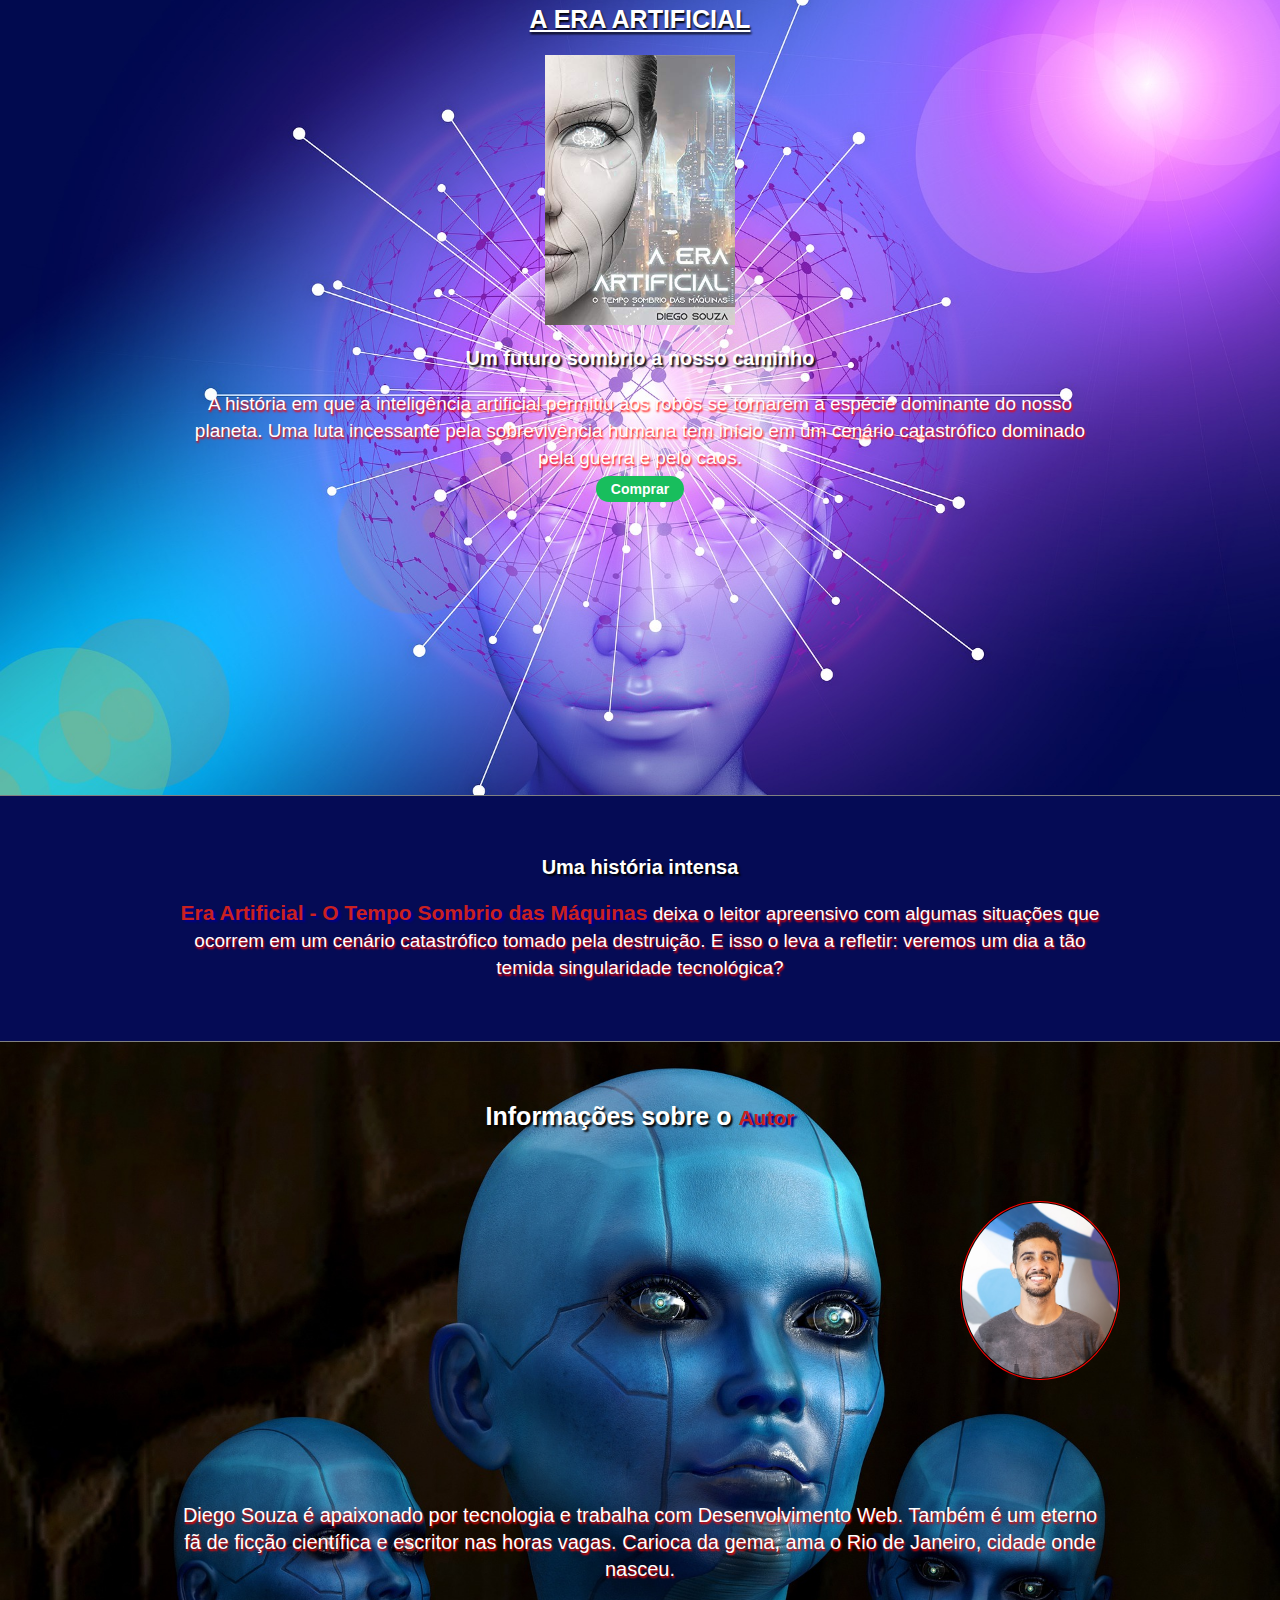
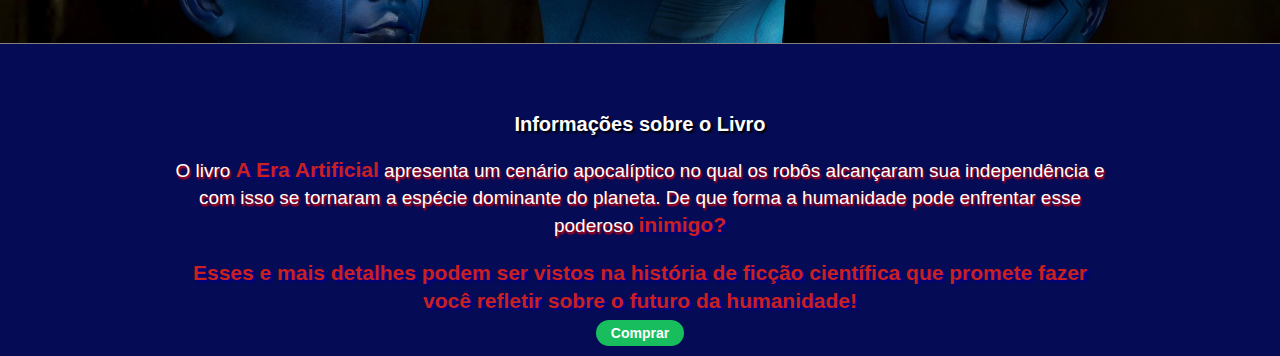
<file: index.html>
<!DOCTYPE html>
<html lang="pt-br">
<head>
    <title>Livro: A era artificial</title>
    <meta charset="UTF-8">
    <meta name="description" content="A guerra entre homens e robôs que mudou a vida na terra">
    <meta http-equiv="X-UA-Compatible" content="IE=edge">
    <meta name="viewport" content="width=device-width, initial-scale=1.0">
    <link rel="stylesheet" href="page-for-book-project/pagebook.css">
</head>
<body>
    <main>
        <section>
            <div class="section1">
                <h1>A ERA ARTIFICIAL</h1>
                <img src="page-for-book-project/assets/capa-livro.jpg" alt="Capa_do_livro" title="Capa do livro">
                <h2>Um futuro sombrio a nosso caminho</h2>
                <p> A história em que a inteligência artificial permitiu aos robôs se tornarem a espécie dominante do nosso planeta. Uma luta incessante pela sobrevivência humana tem início em um cenário catastrófico dominado pela guerra e pelo caos.</p>
                <a href="https://amzn.to/3bXy1g9">Comprar</a>
            </div>
        </section>
        <section>
            <div class="section2">
                <h2>Uma história intensa</h2>
                <p><span>Era Artificial - O Tempo Sombrio das Máquinas</span> deixa o leitor apreensivo com algumas situações que ocorrem em um cenário catastrófico tomado pela destruição. E isso o leva a refletir: veremos um dia a tão temida singularidade tecnológica?</p>
            </div>
        </section>
        <section>
            <div class="section3">
                <h2>Informações sobre o <span>Autor</span></h2>
                <img class="imageAutor" src="page-for-book-project/assets/autor.jpg" alt="Autor" title="Autor">
                <p>Diego Souza é apaixonado por tecnologia e trabalha com Desenvolvimento Web. Também é um eterno fã de ficção científica e escritor nas horas vagas. Carioca da gema, ama o Rio de Janeiro, cidade onde nasceu.</p>
            </div>
        </section>
        <section>
            <div class="footer">
                <h2>Informações sobre o Livro</h2>
                <p>O livro <span>A Era Artificial</span> apresenta um cenário apocalíptico no qual os robôs alcançaram sua independência e com isso se tornaram a espécie dominante do planeta. De que forma a humanidade pode enfrentar esse poderoso <span>inimigo?</span> </p>
                <p><span>Esses e mais detalhes podem ser vistos na história de ficção científica que promete fazer você refletir sobre o futuro da humanidade!</span></p>
                <a href="https://amzn.to/3bXy1g9">Comprar</a>
            </div>
        </section>
    </main>
</body>
</html>
</file>
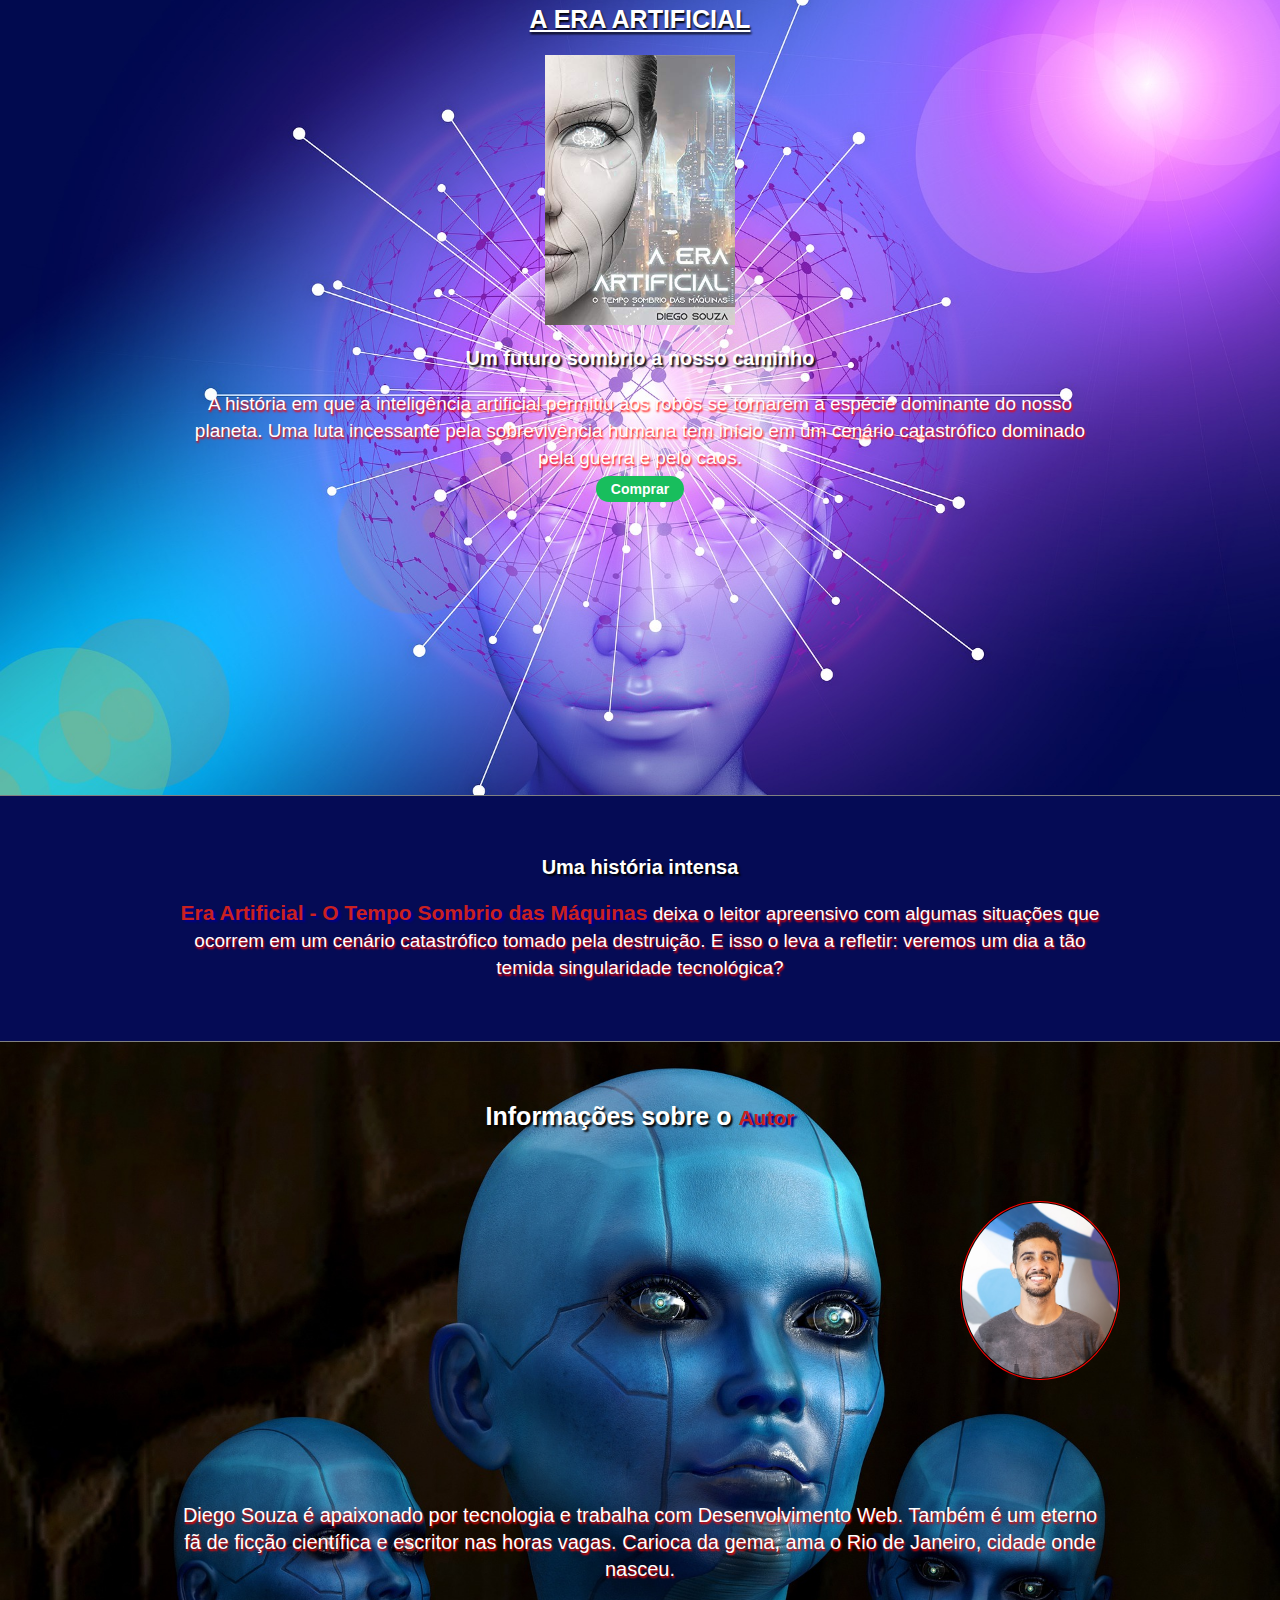
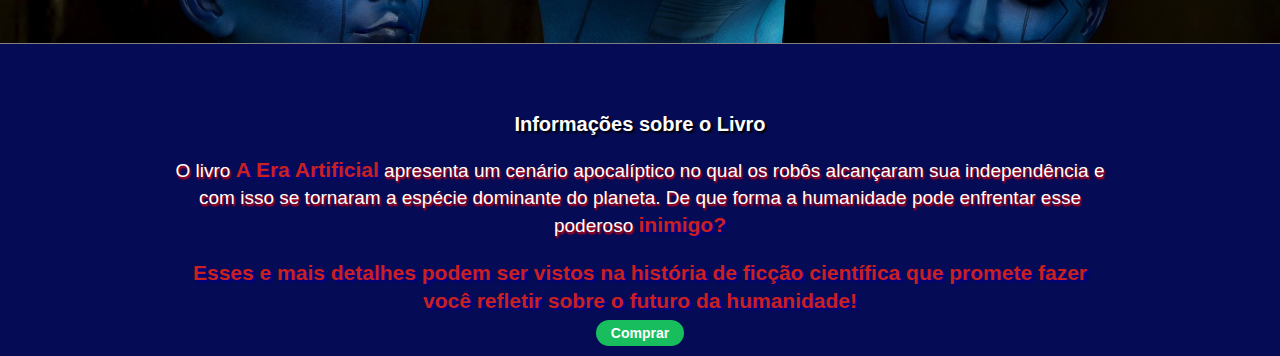
<file: page-for-book-project/index.html>
<!DOCTYPE html>
<html lang="pt-br">
<head>
    <title>Livro: A era artificial</title>
    <meta charset="UTF-8">
    <meta name="description" content="A guerra entre homens e robôs que mudou a vida na terra">
    <meta http-equiv="X-UA-Compatible" content="IE=edge">
    <meta name="viewport" content="width=device-width, initial-scale=1.0">
    <link rel="stylesheet" href="pagebook.css">
</head>
<body>
    <main>
        <section>
            <div class="section1">
                <h1>A ERA ARTIFICIAL</h1>
                <img src="assets/capa-livro.jpg" alt="Capa_do_livro" title="Capa do livro">
                <h2>Um futuro sombrio a nosso caminho</h2>
                <p> A história em que a inteligência artificial permitiu aos robôs se tornarem a espécie dominante do nosso planeta. Uma luta incessante pela sobrevivência humana tem início em um cenário catastrófico dominado pela guerra e pelo caos.</p>
                <a href="https://amzn.to/3bXy1g9">Comprar</a>
            </div>
        </section>
        <section>
            <div class="section2">
                <h2>Uma história intensa</h2>
                <p><span>Era Artificial - O Tempo Sombrio das Máquinas</span> deixa o leitor apreensivo com algumas situações que ocorrem em um cenário catastrófico tomado pela destruição. E isso o leva a refletir: veremos um dia a tão temida singularidade tecnológica?</p>
            </div>
        </section>
        <section>
            <div class="section3">
                <h2>Informações sobre o <span>Autor</span></h2>
                <img class="imageAutor" src="assets/autor.jpg" alt="Autor" title="Autor">
                <p>Diego Souza é apaixonado por tecnologia e trabalha com Desenvolvimento Web. Também é um eterno fã de ficção científica e escritor nas horas vagas. Carioca da gema, ama o Rio de Janeiro, cidade onde nasceu.</p>
            </div>
        </section>
        <section>
            <div class="footer">
                <h2>Informações sobre o Livro</h2>
                <p>O livro <span>A Era Artificial</span> apresenta um cenário apocalíptico no qual os robôs alcançaram sua independência e com isso se tornaram a espécie dominante do planeta. De que forma a humanidade pode enfrentar esse poderoso <span>inimigo?</span> </p>
                <p><span>Esses e mais detalhes podem ser vistos na história de ficção científica que promete fazer você refletir sobre o futuro da humanidade!</span></p>
                <a href="https://amzn.to/3bXy1g9">Comprar</a>
            </div>
        </section>
    </main>
</body>
</html>
</file>
<file: page-for-book-project/pagebook.css>
* {
    padding: 0;
    margin: 0;
    box-sizing: border-box;
}

html { font-size:62.5%;}

body {
    background-color: #050B55;
}


main {
    color: white;
    text-align: center;
    font-family:'Tahoma', sans-serif;
}

/*Começo da estilização das Seções*/

section {
    width: 100%;
    margin: auto;
}

.section1 {
    height: 795px;
    position: relative;
    top: 0;
    background-image: url(../page-for-book-project/assets/web-5371562_1920.jpg);
    background-repeat: no-repeat;
    background-size: cover;
    background-position: center;
}

.section2,.section3 {
    border-top: solid 1px gray;
    padding: 40px 0;
}

.section3 {
    background-image: url(../page-for-book-project/assets/alien-4713843_1920.jpg);
    background-repeat: no-repeat;
    background-size: cover;
}

.imageAutor { 
    padding: 1px;
    position: relative;
    top: 50px;
    left: 400px;
    border-radius: 50%;
    border: 1px solid red;
    width: 160px;
}

.section3 p {
    padding-top: 150px;
    font-size: 2rem;
}

.section3 h2 {
    font-size: 2.5rem;
}

.footer {
    border-top: solid 1px gray;
    padding-top: 49px;
    padding-bottom: 5px;
}

/*Estilização dos textos*/

h1 {
    text-shadow: 1px 2px 2px black;
    font-size: 2.5rem;
    text-decoration-line: underline;
    padding-top: 5px;
    margin-bottom: 21px;
}

img {
    width: 190px;
}

h2 {
    text-shadow: 2px 2px 2px black;
    margin: 20px;
    font-size: 2rem;
}

p {
    margin: 20px auto;
    width: 100%;
    max-width: 930px;
    font-size: 1.9rem;
    text-shadow: 1px 2px 2px red;
    line-height: 27px;
}

a {
    margin: 10px 0;
    position: relative;
    bottom: 10px;
    color: #ffff;
    background-color: rgb(24, 190, 93);
    padding:5px 15px;
    border-radius: 50px;
    font-size: 14px;
    font-weight: bold;
    text-decoration: none;
}

a:hover {
    border: 2px solid white;
    background-color: blue;
    
}

span {
    color: rgb(202, 32, 32);
    text-shadow: 3px 2px 2px #00008B;
    font-weight: bold;
    font-size: 2.1rem;
}

/*Responsividade do site*/
@media (min-width:320px) and (max-width: 989px) {
    html {font-size: 54%;}
    section {width: 100%; height: auto;}
    h1 {text-decoration: none;}
    p {padding: 0 20px;}
    .section1 p {
        color: black;
    }
    .imageAutor {top: 0; left: 0;}
}
</file>
